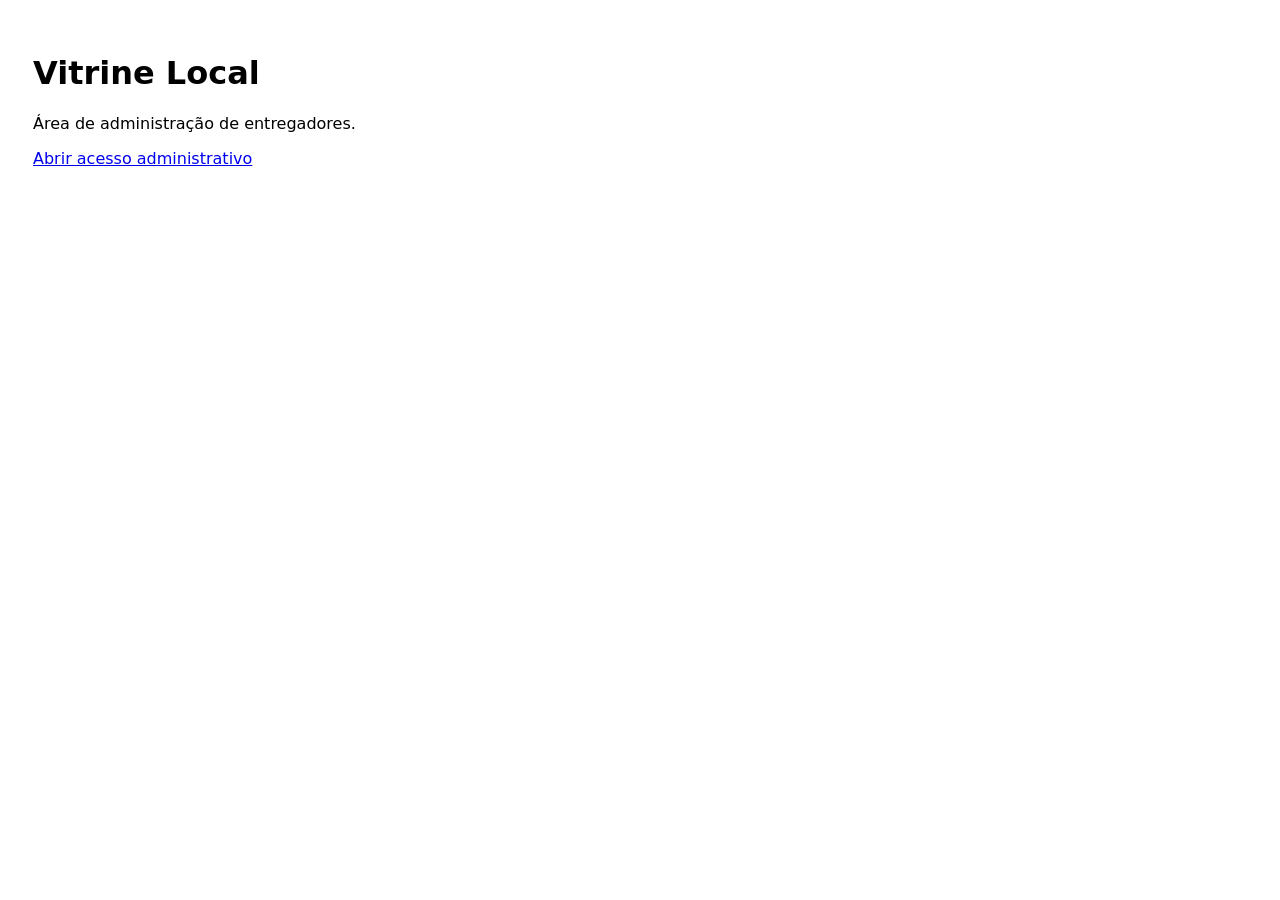
<file: docs/index.html>
<!doctype html>
<html lang="pt-BR"><head><meta charset="utf-8"><meta name="viewport" content="width=device-width,initial-scale=1"><meta name="robots" content="noindex,nofollow"><title>Vitrine Local</title></head><body style="font:16px system-ui;padding:25px"><h1>Vitrine Local</h1><p>Área de administração de entregadores.</p><p><a href="./admin/">Abrir acesso administrativo</a></p></body></html>
</file>
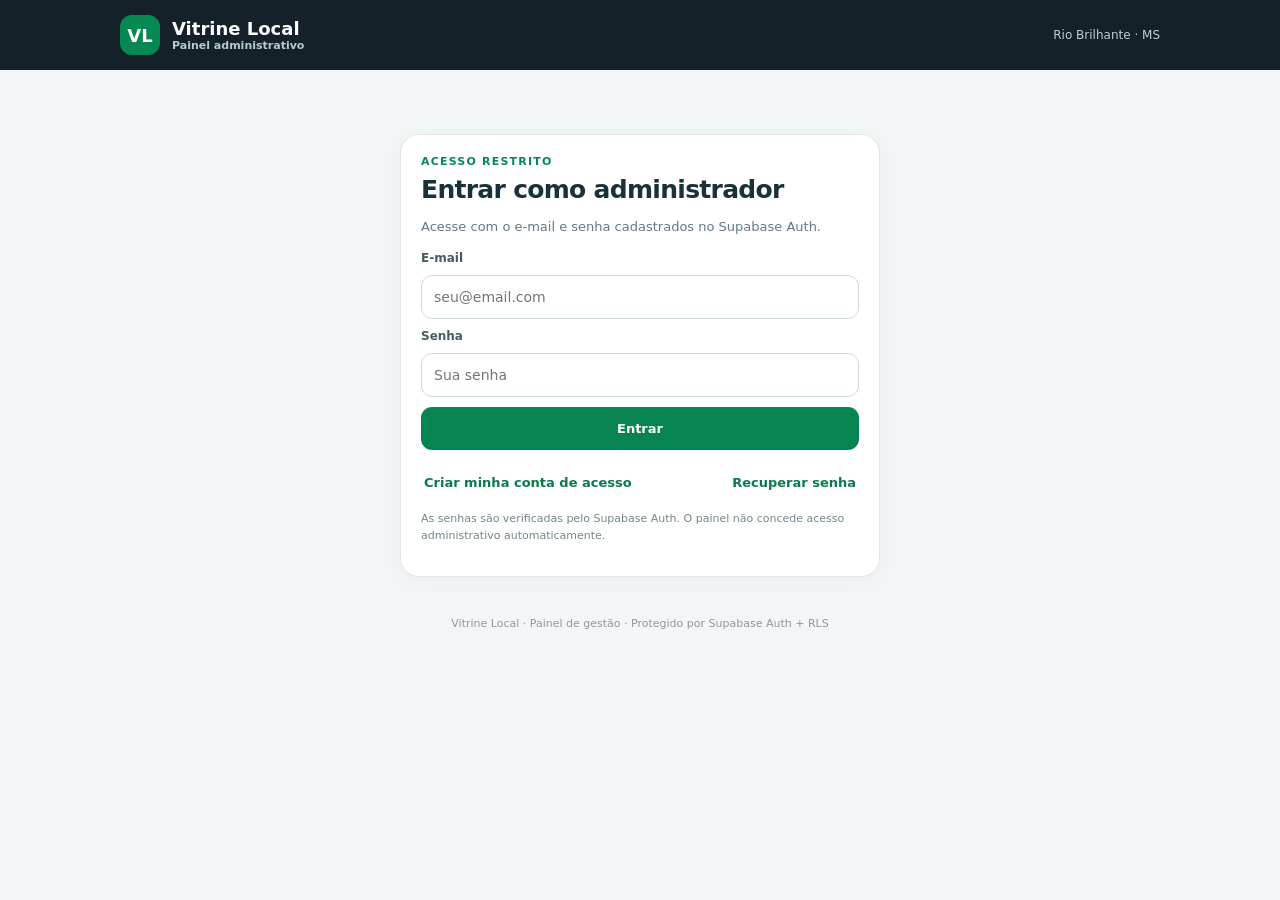
<file: docs/admin/index.html>
<!doctype html>
<html lang="pt-BR">
<head>
<meta charset="utf-8">
<meta name="viewport" content="width=device-width,initial-scale=1,viewport-fit=cover">
<meta name="theme-color" content="#142129">
<meta name="robots" content="noindex,nofollow,noarchive">
<meta http-equiv="Referrer-Policy" content="no-referrer">
<meta http-equiv="Content-Security-Policy" content="default-src 'none'; base-uri 'none'; object-src 'none'; form-action 'self'; script-src 'self'; style-src 'self'; img-src 'self' data: blob:; connect-src https://wnocdubgunyugdcjfpbj.supabase.co; upgrade-insecure-requests">
<title>Vitrine Local · Administração de Entregadores</title>
<link rel="stylesheet" href="./admin.css">
<script src="./admin.js" defer></script>
</head>
<body>
<header class="bar"><div class="brand"><span class="brand-mark">VL</span><span>Vitrine Local<small>Painel administrativo</small></span></div><span class="area">Rio Brilhante · MS</span></header>
<main class="app">
<div id="message" class="message" role="status" aria-live="polite" hidden></div>
<section id="auth" class="card auth" hidden>
  <div class="eyebrow">ACESSO RESTRITO</div>
  <h1 id="auth-title">Entrar como administrador</h1>
  <p id="auth-description">Utilize sua conta do Supabase. Uma conta nova precisa ser autorizada antes de acessar os cadastros.</p>
  <form id="auth-form">
    <label for="email">E-mail</label><input id="email" type="email" autocomplete="username" required placeholder="seu@email.com" maxlength="254">
    <label for="password">Senha</label><input id="password" type="password" autocomplete="current-password" required minlength="8" placeholder="Sua senha">
    <button class="primary" id="auth-submit" type="submit">Entrar</button>
  </form>
  <div class="auth-actions">
    <button class="link-btn" id="auth-toggle" type="button">Criar minha conta de acesso</button>
    <button class="link-btn" id="forgot" type="button">Recuperar senha</button>
  </div>
  <p class="fineprint">As senhas são verificadas pelo Supabase Auth. O painel não concede acesso administrativo automaticamente.</p>
</section>
<section id="waiting" class="card" hidden>
  <div class="eyebrow">ACESSO PENDENTE</div>
  <h1>Conta criada, aguardando autorização</h1>
  <p>Seu e-mail foi autenticado, mas ainda não há permissão administrativa. Envie somente o e-mail cadastrado ao responsável pelo projeto para conferir e liberar o seu acesso.</p>
  <div id="waiting-email" class="info"></div>
  <div class="buttons"><button class="secondary" id="waiting-retry" type="button">Verificar autorização</button><button class="ghost" id="waiting-exit" type="button">Sair</button></div>
</section>
<section id="dashboard" hidden>
 <div class="topline"><div><div class="eyebrow">GESTÃO DE ENTREGADORES</div><h1>Cadastros e aprovações</h1><p>Somente você e administradores autorizados podem analisar solicitações.</p></div><div class="topactions"><span id="admin-email"></span><button class="secondary" id="refresh-list" type="button">Atualizar</button><button class="ghost" id="logout" type="button">Sair</button></div></div>
 <div id="summary" class="summary"></div>
 <section class="card"><div class="toolbar"><h2>Solicitações de cadastro</h2><label for="filter">Situação <select id="filter"><option value="all">Todos</option><option value="pending">Em análise</option><option value="correction_requested">Correção solicitada</option><option value="approved">Aprovado</option><option value="rejected">Rejeitado</option><option value="blocked">Bloqueado</option></select></label></div>
 <div id="driver-list" class="driver-list"></div>
 </section>
 <section class="card" id="detail" hidden>
  <div class="toolbar"><h2 id="detail-title">Revisar entregador</h2><button class="ghost" id="close-detail" type="button">Fechar</button></div>
  <div id="driver-fields"></div><h3>Documentos privados</h3>
  <div id="document-list"></div>
  <p class="fineprint">Confira pessoalmente cada documento. A autorização só vale quando o Supabase registrar sua decisão.</p>
  <form id="review-form">
   <label for="decision">Decisão</label><select id="decision" required><option value="correction_requested">Solicitar correção</option><option value="approved">Aprovar cadastro</option><option value="rejected">Rejeitar cadastro</option></select>
   <label for="reason">Justificativa (obrigatória para correção/rejeição)</label><textarea id="reason" rows="3" maxlength="2000" placeholder="Explique o que precisa ser corrigido"></textarea>
   <label class="check"><input id="identity-check" type="checkbox"> Conferi a identidade com o documento original.</label>
   <label class="check"><input id="document-check" type="checkbox"> Conferi a documentação necessária e os dados do veículo.</label>
   <div class="buttons"><button class="primary" id="review-submit" type="submit">Registrar decisão no Supabase</button><button class="ghost" id="review-cancel" type="button">Cancelar</button></div>
  </form>
 </section>
</section>
<footer>Vitrine Local · Painel de gestão · Protegido por Supabase Auth + RLS</footer>
</main>
</body></html>
</file>
<file: docs/admin/admin.css>
:root{color-scheme:light;font-family:system-ui,-apple-system,"Segoe UI",sans-serif;color:#19313b;background:#f3f6f7}
*{box-sizing:border-box}body{margin:0;min-width:320px}.bar{background:#142129;color:#fff;padding:15px max(18px,calc((100vw - 1040px)/2));display:flex;justify-content:space-between;align-items:center;gap:12px}.brand{display:flex;align-items:center;gap:12px;font-size:18px;font-weight:850}.brand small{display:block;color:#b8cbcf;font-weight:550;font-size:11px}.brand-mark{background:#068852;display:grid;place-items:center;width:40px;height:40px;border-radius:12px;font-weight:900}.area{font-size:12px;color:#bdd0d3}.app{max-width:1040px;margin:auto;padding:24px 16px 60px}.card{background:#fff;border:1px solid #dfe8eb;border-radius:19px;padding:20px;margin:0 0 16px;box-shadow:0 4px 22px #1d383e0c}.auth{max-width:480px;margin:40px auto}.eyebrow{color:#0a8654;font-size:11px;font-weight:850;letter-spacing:1.2px}h1{font-size:25px;letter-spacing:-.7px;margin:7px 0 5px}h2{font-size:17px;margin:0}h3{font-size:15px;margin:25px 0 10px}p{color:#637985;line-height:1.6;font-size:13px}form{display:flex;flex-direction:column;gap:10px}label{font-size:12px;font-weight:700;color:#455b62}input:not([type=checkbox]),select,textarea{width:100%;font:inherit;font-size:14px;border:1px solid #ccd9de;border-radius:11px;background:#fff;color:#1c333d;padding:12px;outline:none;min-height:44px}input:focus,select:focus,textarea:focus{border-color:#078952;box-shadow:0 0 0 2px #0b914225}textarea{resize:vertical;min-height:85px}button{border:none;cursor:pointer;border-radius:11px;font:inherit;font-weight:780;font-size:13px;min-height:43px;padding:11px 15px}button:focus-visible{outline:3px solid #72ba92;outline-offset:2px}button:disabled{opacity:.6;cursor:not-allowed}.primary{background:#068451;color:#fff}.primary:hover{background:#006d41}.secondary{background:#e4f4eb;color:#057743}.ghost{background:#eef2f3;color:#49616b}.link-btn{background:transparent;color:#087a4c;padding:9px 3px;min-height:20px}.auth-actions{display:flex;justify-content:space-between;flex-wrap:wrap;margin-top:16px}.fineprint{font-size:11px;color:#71858c}.message{margin-bottom:15px;padding:14px 16px;background:#e8f7ef;border:1px solid #bfe6d0;color:#075e39;border-radius:12px;font-size:13px}.message.error{background:#fdf0ef;border-color:#f1d2d0;color:#9c3434}.info{padding:12px;background:#f0f5f5;border-radius:12px;word-break:break-word;font-weight:650}.buttons,.topactions{display:flex;align-items:center;gap:8px;flex-wrap:wrap;margin-top:10px}.topline{display:flex;justify-content:space-between;gap:20px;align-items:center;margin:12px 0 22px}.topline p{margin:7px 0 0}.topactions span{font-size:12px;color:#667983}.summary{display:grid;grid-template-columns:repeat(4,minmax(0,1fr));gap:12px;margin-bottom:16px}.stat{background:#fff;border:1px solid #dee8ea;border-radius:15px;padding:17px}.stat strong{display:block;font-size:28px;letter-spacing:-1px}.stat small{color:#68808a;font-size:11px}.toolbar{display:flex;justify-content:space-between;gap:12px;align-items:center;margin-bottom:16px}.toolbar label{display:flex;gap:8px;align-items:center}.toolbar select{min-width:140px}.driver-list{display:grid;grid-template-columns:repeat(2,minmax(0,1fr));gap:10px}.driver{border:1px solid #dce6e9;background:#fff;border-radius:12px;padding:14px;text-align:left}.driver:hover{border-color:#86bf9b;background:#f8fdfa}.driver strong,.driver small{display:block}.driver strong{color:#20363d;font-size:14px}.driver small{color:#73878e;font-size:11px;line-height:1.5;margin:4px 0}.pill{display:inline-flex;font-size:10px;font-weight:800;padding:5px 8px;border-radius:9px;background:#eaf2fc;color:#366d9d}.pill.approved{background:#e5f6ec;color:#087547}.pill.correction_requested{background:#fff2df;color:#946c25}.pill.rejected,.pill.blocked{background:#fce9e9;color:#a74444}.detail-grid{display:grid;grid-template-columns:repeat(2,minmax(0,1fr));gap:10px}.detail-grid .field{background:#f5f8f9;padding:12px;border-radius:11px;overflow-wrap:anywhere}.detail-grid small{display:block;color:#71858c;font-size:11px;margin-bottom:3px}.detail-grid strong{font-size:13px}.file-item{display:flex;justify-content:space-between;align-items:center;gap:8px;padding:12px 0;border-bottom:1px solid #e6eef0;font-size:12px}.file-item button{font-size:12px}.check{display:flex;gap:10px;align-items:flex-start;margin:6px 0;font-size:12px}.check input{accent-color:#098853;width:17px;height:17px;flex:none}footer{text-align:center;color:#89999f;font-size:11px;margin-top:22px}@media(max-width:660px){.bar{padding:12px 14px}.area{font-size:10px}.app{padding:17px 12px 50px}.card{padding:16px}.topline{align-items:flex-start;flex-direction:column}.summary{grid-template-columns:repeat(2,minmax(0,1fr))}.driver-list{grid-template-columns:1fr}.detail-grid{grid-template-columns:1fr}.toolbar{align-items:flex-start;flex-direction:column}.toolbar label{width:100%}.toolbar select{flex:1}.brand{font-size:15px}}
</file>
